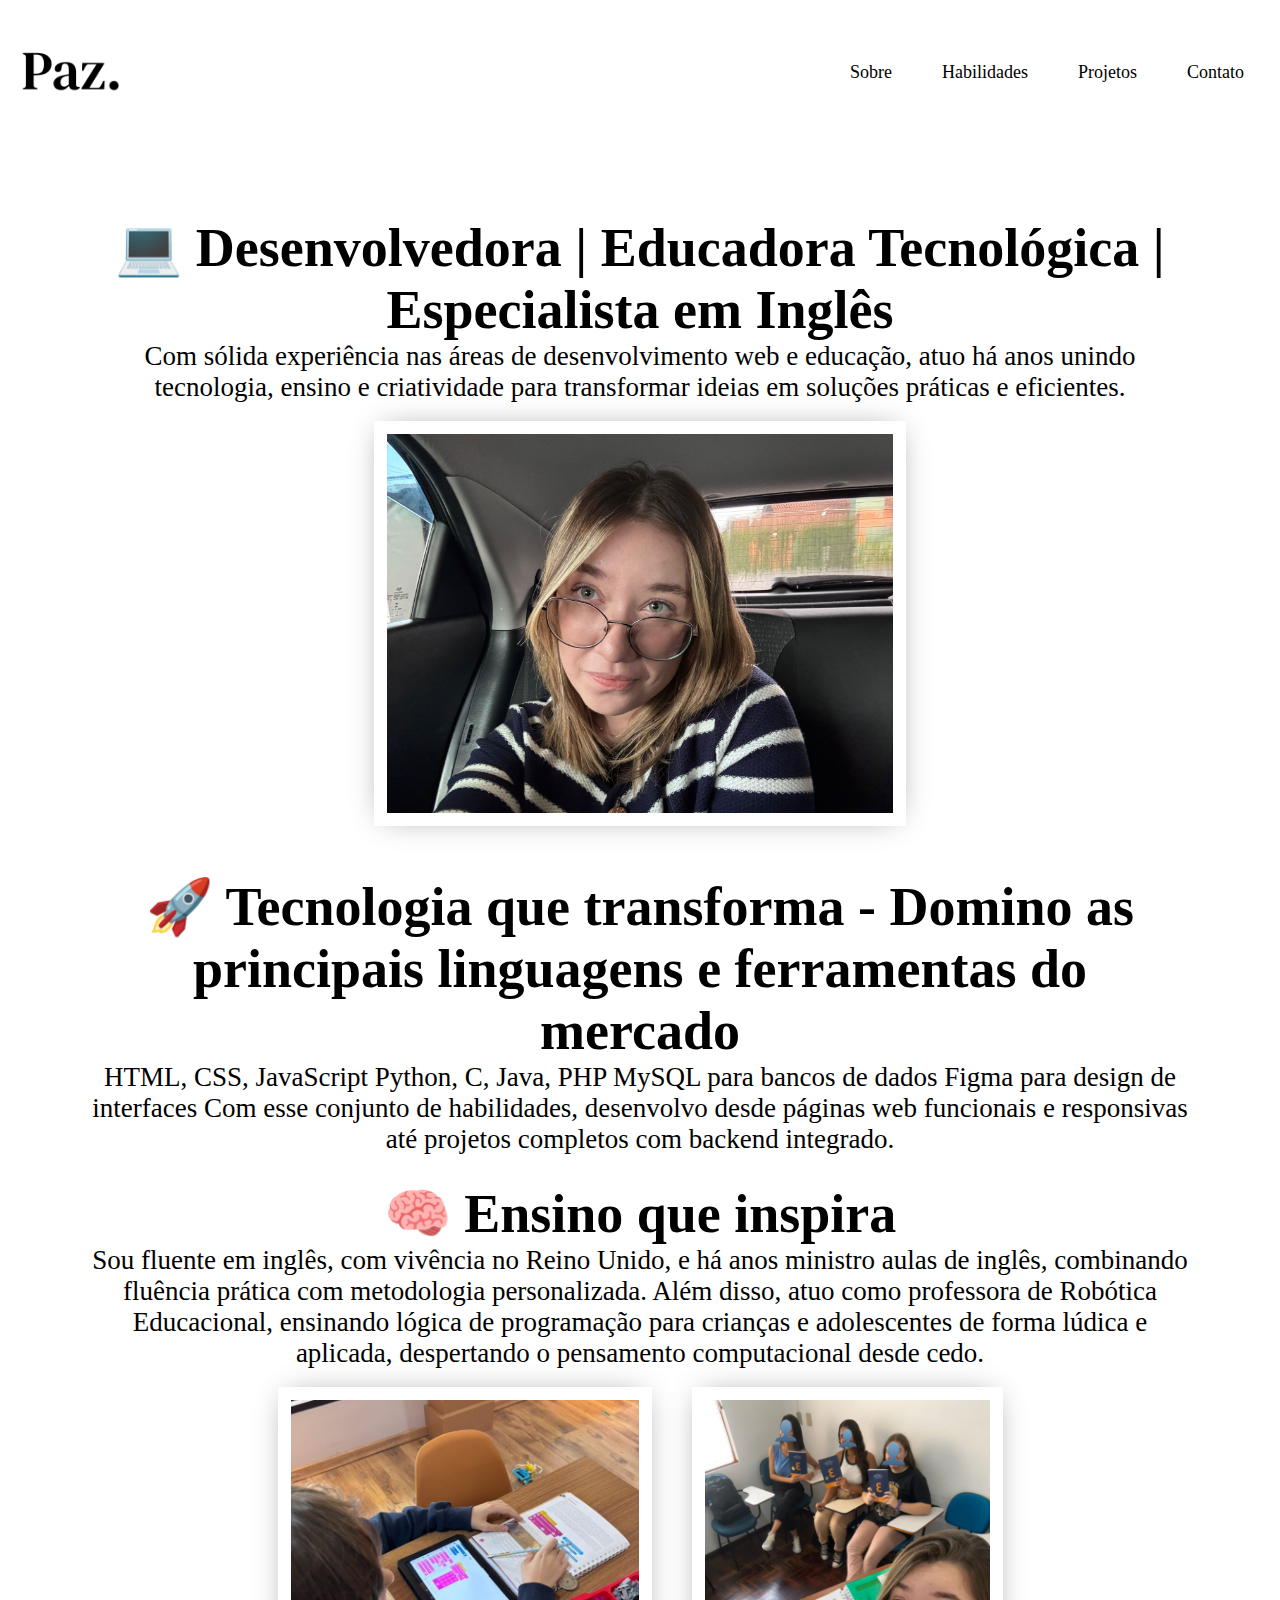
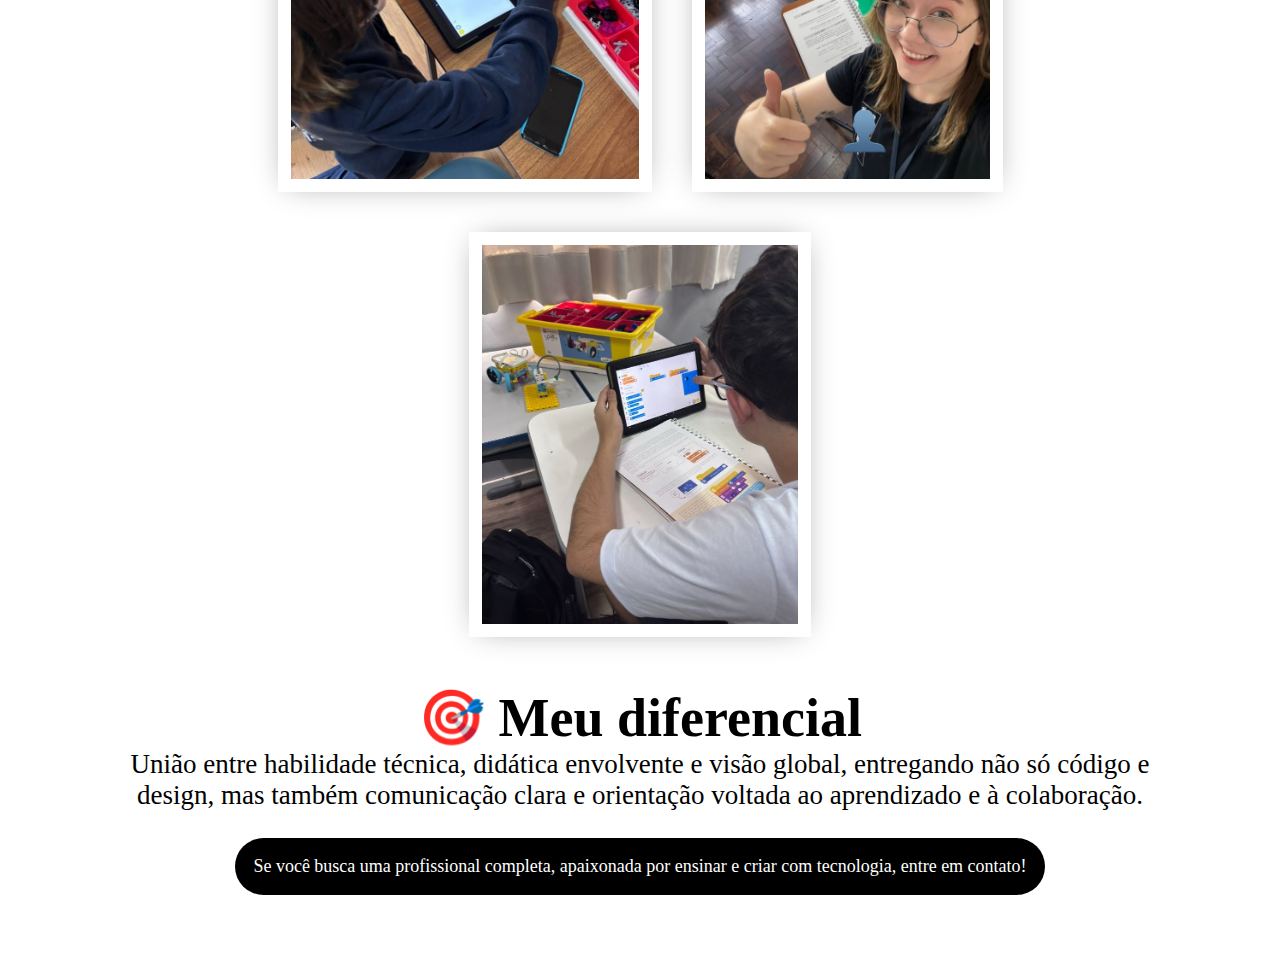
<file: pages/habilidades.html>
<!DOCTYPE html>
<html lang="pt-br">

<head>
    <meta charset="UTF-8">
    <meta name="viewport" content="width=device-width, initial-scale=1.0">

    <!-- ABA NAVEGADOR -->
    <link rel="icon" type="image/png" href="/images/logoPaz.png" />
    <title>Julia Paz e Silva - Habilidades </title>

    <!-- STYLES -->
    <link rel="stylesheet" type="text/css" href="/styles/reset.css">
    <link rel="stylesheet" type="text/css" href="/styles/styleHabilidades.css">
    <link rel="stylesheet" type="text/css" href="/components/header.css">
    <link rel="stylesheet" type="text/css" href="/components/footer.css">

    <!-- SCRIPTS -->
    <script src="/scripts/script.js"></script>

</head>

<body>
    <div id="header-container"></div>

    <div class="main-container">
        <div class="sub-container">
            <h1>
                💻 Desenvolvedora | Educadora Tecnológica | Especialista em Inglês
            </h1>

            <p>
                Com sólida experiência nas áreas de desenvolvimento web e educação, atuo há anos unindo tecnologia, ensino e criatividade para transformar ideias em soluções práticas e eficientes.
            </p>

            <img src="/images/julia/ju4.jpeg" alt="selfie-julia">

        </div>

        <div class="sub-container">
            
            <h1>
                🚀 Tecnologia que transforma -
                Domino as principais linguagens e ferramentas do mercado
            </h1>

            <p>
                HTML, CSS, JavaScript

                Python, C, Java, PHP

                MySQL para bancos de dados

                Figma para design de interfaces
                Com esse conjunto de habilidades, desenvolvo desde páginas web funcionais e responsivas até projetos completos com backend integrado.
            </p>

            <!-- colocar icons das habilidades citadas-->

        </div>

            

        <div class="sub-container">
            <h1>
                🧠 Ensino que inspira
            </h1>
            
            <p>
                Sou fluente em inglês, com vivência no Reino Unido, e há anos ministro aulas de inglês, combinando fluência prática com metodologia personalizada. Além disso, atuo como professora de Robótica Educacional, ensinando lógica de programação para crianças e adolescentes de forma lúdica e aplicada, despertando o pensamento computacional desde cedo.
            </p>

            <img src="/images/alunos1.jpeg" alt="selfie-julia">
            <img src="/images/salaDeaula.jpeg" alt="selfie-julia">
            <img src="/images/alunos2.jpeg" alt="selfie-julia">
        </div>

        <div class="sub-container">
            
            <h1>
                🎯 Meu diferencial
            </h1>
            <p>
                União entre habilidade técnica, didática envolvente e visão global, entregando não só código e design, mas também comunicação clara e orientação voltada ao aprendizado e à colaboração.
            </p>
        </div>

        <a href="/pages/contato.html">
            
            Se você busca uma profissional completa, apaixonada por ensinar e criar com tecnologia, entre em contato!
            
        </a>

    </div>

    

</body>
</html>
</file>
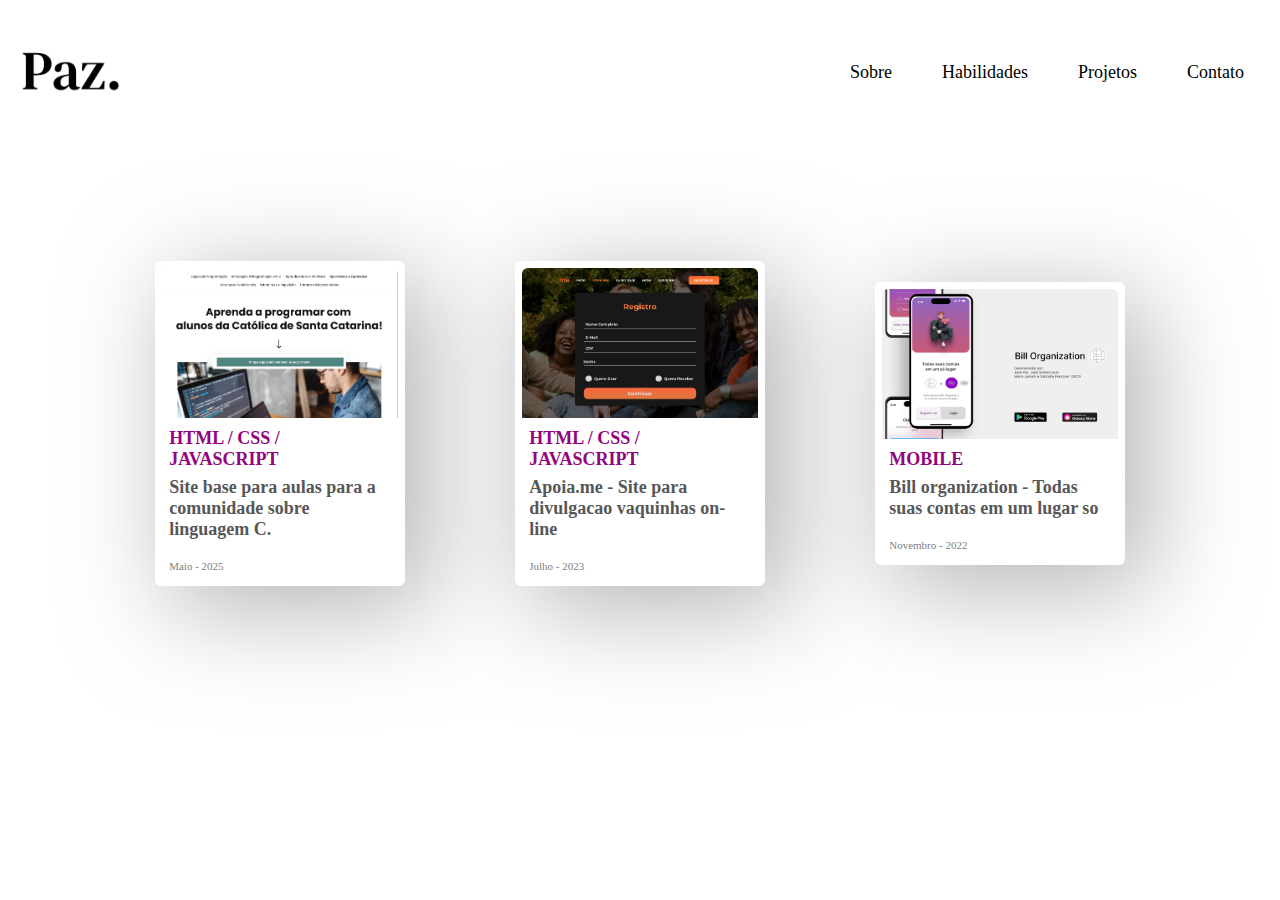
<file: pages/projetos.html>
<!DOCTYPE html>
<html lang="pt-br">

<head>
    <meta charset="UTF-8">
    <meta name="viewport" content="width=device-width, initial-scale=1.0">

    <!-- ABA NAVEGADOR -->
    <link rel="icon" type="image/png" href="/images/logoPaz.png" />
    <title>Julia Paz e Silva - Projetos </title>

    <!-- STYLES -->
    <link rel="stylesheet" type="text/css" href="/styles/reset.css">
    <link rel="stylesheet" type="text/css" href="/components/header.css">
    <link rel="stylesheet" type="text/css" href="/components/footer.css">

    <link rel="stylesheet" type="text/css" href="/styles/styleProjetos.css">


    <!-- SCRIPTS -->
    <script src="/scripts/script.js"></script>

</head>

<body>
    <div id="header-container"></div>

        <section class="container-projeto">

            <a class="card" href="https://github.com/pazesilvajulia/PACfaculdade">
                <div class="card-image">
                        <img src="/images/projeto1.png">
                </div>
                <div class="category">
                    HTML / CSS / JAVASCRIPT
                </div>
                <div class="heading"> Site base para aulas para a comunidade sobre linguagem C.
                    <div class="author"> Maio - 2025 </div>
                </div>
            </a>

            <a class="card" href="https://github.com/Marquardtt/Apoia.me">
                <div class="card-image">
                        <img src="/images/projeto2.png">
                </div>
                <div class="category"> HTML / CSS / JAVASCRIPT </div>
                <div class="heading"> Apoia.me - Site para divulgacao vaquinhas on-line
                    <div class="author"> Julho - 2023 </div>
                </div>
            </a>

            <a class="card" href="https://github.com/pazesilvajulia?tab=repositories">
                <div class="card-image">
                        <img src="/images/projeto3.png">
                </div>
                <div class="category"> MOBILE </div>
                <div class="heading"> Bill organization - Todas suas contas em um lugar so
                    <div class="author"> Novembro - 2022 </div>
                </div>
            </a>

        </section>
        
</body>

</html>
</file>
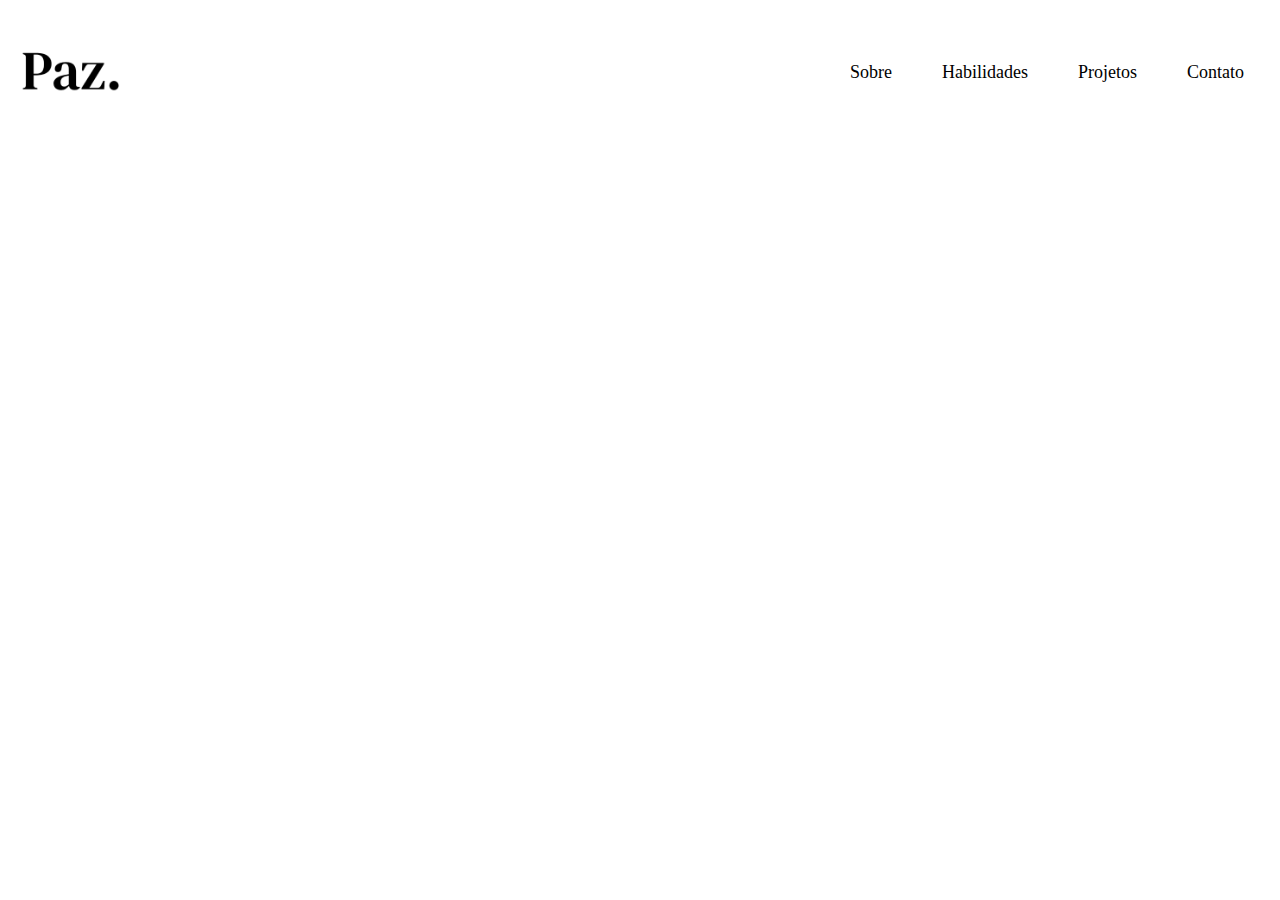
<file: pages/sobre.html>
<!DOCTYPE html>
<html lang="pt-br">

<head>
    <meta charset="UTF-8">
    <meta name="viewport" content="width=device-width, initial-scale=1.0">

    <!-- ABA NAVEGADOR -->
    <link rel="icon" type="image/png" href="/images/logoPaz.png" />
    <title>Julia Paz e Silva - Sobre </title>

    <!-- STYLES -->
    <link rel="stylesheet" type="text/css" href="/styles/reset.css">
    <link rel="stylesheet" type="text/css" href="/components/header.css">
    <link rel="stylesheet" type="text/css" href="/components/footer.css">
    <link rel="stylesheet" type="text/css" href="/styles/cursor.css">

    <!-- SCRIPTS -->
    <script src="/scripts/script.js"></script>

</head>

<body>
    <div id="header-container"></div>

</body>
</html>
</file>
<file: styles/styleHabilidades.css>
.main-container{
    height: 250vh;
    margin: 10vh;
    text-align: center;
}

.main-container > a{
    display: inline-block;
    -webkit-text-fill-color: white;
    background-color: rgb(0, 0, 0);
    padding: 2vh;
    border-radius: 5vh;
    text-decoration: none;
    color: var(--cor-principal);
    font-size: large;
    transition: transform 0.3s ease;
}

.main-container > a:hover{
    transform: scale(1.1);
}


.sub-container{
    background-color: rgb(255, 255, 255);
    margin-bottom: 3vh;
}

.sub-container > h1{
    font-size: 6vh;
}

.sub-container > p{
    font-size: 3vh;
}

.sub-container > img{
    margin: 2vh;
    border: 1.5vh solid white;
    height: 45vh;
    box-shadow: 0px 0px 30px -10px rgba(0, 0, 0, 0.438);


}
</file>
<file: components/header.css>
.header{
    margin: 2vh 4vh 2vh 2vh;
    height: 12vh;

    display: flex;
    justify-content: space-between;
    align-items: center;

}

.direita{
    display: flex;
    gap: 50px;
}

a{
    text-decoration: none;
    color: var(--cor-principal);
    font-size: large;
    transition: transform 0.3s ease;
}

a:hover{
    transform: scale(1.1);
}

.main-logo{
    height: 12vh;
}



.menu-toggle {
    display: none;
    background: none;
    border: none;
    font-size: 2rem;
    color: var(--cor-principal);
    cursor: pointer;
}

/*------------ RESPONSIVIDADE ------------- */
@media (max-width: 768px) {
    .menu-toggle {
        display: block;
    }

    .direita {
        z-index: 1;
        position: absolute;
        top: 12vh;
        right: 4vh;
        background-color: rgb(238, 238, 238);
        flex-direction: column;
        gap: 30px;
        padding: 20px;
        box-shadow: 0px 4px 10px rgba(0, 0, 0, 0.1);
        display: none;
    }

    .direita.active {
        display: flex;
    }
}
</file>
<file: components/footer.css>
.footer {
  display: flex;
  margin: 0;
  height: 12.9vh;
  align-items: center;
  justify-content: center;
  padding: 0 20px;
}

.socials {
  display: flex;
  justify-content: space-between;
  gap: 2vh;
  width: 50vw;
  max-width: 300px; 
  flex-wrap: wrap; 
}

.socials-logo {
  height: 6.5vh;
  transition: transform 0.3s ease;
  cursor: pointer;
}

.socials-logo:hover {
  transform: scale(1.1);
}

/* ---------------- TELAS  MENORES ----------------------- */
@media (max-width: 768px) {
  .footer {
    height: auto;
    padding: 40px 20px;
  }

  .socials {
    width: 100%;
    justify-content: center;
    gap: 1.5vh;
  }

  .socials-logo {
    height: 5.5vh; 
  }
}

@media (max-width: 480px) {
  .footer {
    flex-direction: row; 
    height: auto;
    margin-top: 120px;
  }

  .socials {
    flex-direction: row; 
    width: auto;
    gap: 1vh;
    align-items: center;
  }

  .socials-logo {
    height: 5vh; 
    margin-bottom: 10px;
  }
}
</file>
<file: styles/styleProjetos.css>
main {
    height: 100vh;
}

.container-projeto {
    height: auto;
    display: flex;
    align-items: center;
    justify-content: space-evenly;
    margin: 15vh 10vh;
    flex-wrap: wrap; 
    gap: 5vh; 
}

/*----------------- CARD PROJETOS -------------------*/

.card {
    width: 250px;
    height: auto;
    background: white;
    padding: .4em;
    border-radius: 6px;
    box-shadow: 20px 20px 100px 5px rgba(128, 128, 128, 0.575);
    text-decoration: none; 
}

.card-image {
    background-color: rgb(236, 236, 236);
    width: 100%;
    height: 150px;
    border-radius: 6px 6px 0 0;
}

.card-image > img {
    width: 100%;
    height: 150px;
    border-radius: 6px 6px 0 0;
    object-fit: cover;
}

.category {
    text-transform: uppercase;
    font-size: 2vh;
    font-weight: 600;
    color: #91057e;
    padding: 10px 7px 0;
}

.category:hover {
    cursor: pointer;
}

.heading {
    font-weight: 600;
    color: rgb(88, 87, 87);
    padding: 7px;
}

.heading:hover {
    cursor: pointer;
}

.author {
    color: gray;
    font-weight: 400;
    font-size: 11px;
    padding-top: 20px;
}

/* ---------------- RESPONSIVIDADE ---------------- */

@media (max-width: 1024px) {
    .container-projeto {
        flex-direction: row;
        flex-wrap: wrap;
        justify-content: center;
        gap: 5vh;
        margin: 5vh;
    }
}

@media (max-width: 600px) {
    .card {
        width: 90vw;
    }

    .card-image,
    .card-image img {
        height: 200px;
    }

    .category {
        font-size: 2vh;
    }

    .heading {
        font-size: 3vh;
    }

    .author {
        font-size: 2vh;
    }
}
</file>
<file: styles/cursor.css>
body{
    cursor: none;
    overflow: auto;
}

.particle {
    position: absolute;
    width: 8px;
    height: 8px;
    background: #ff00b338; 
    border-radius: 50%;
    pointer-events: none;
    box-shadow:
      0 0 6px #ff00dd4d,
      0 0 12px #ff00f23b,
      0 0 18px #ff00d43d; 
    animation: fadeOut 0.8s linear forwards;
   }
   @keyframes fadeOut {
    0% {
      opacity: 1;
      transform: scale(1);
    }
    100% {
      opacity: 0;
      transform: scale(0.5);
    }
   }
</file>
